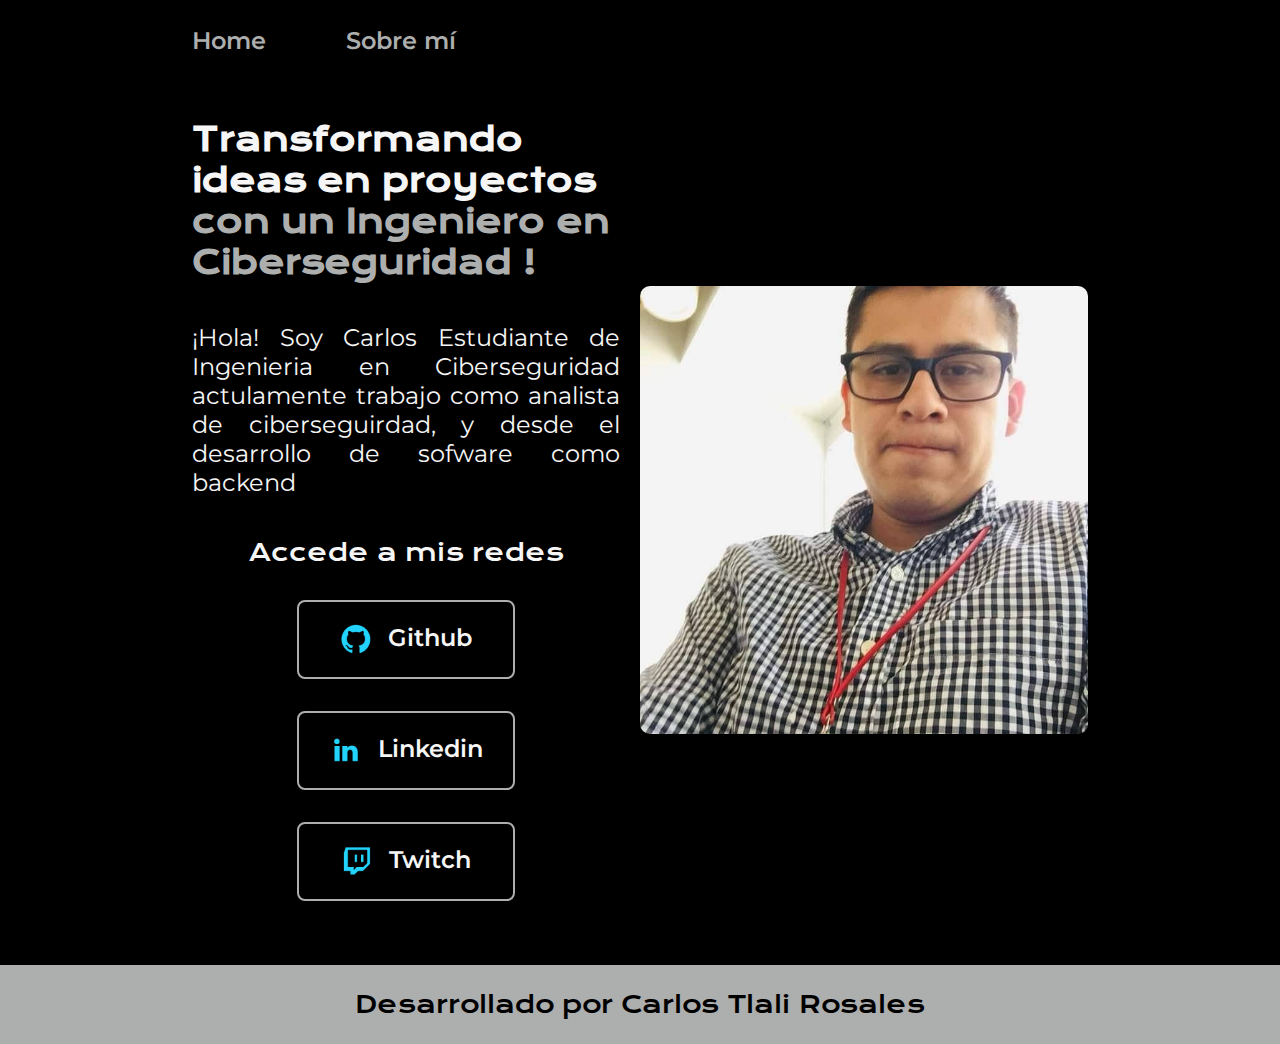
<file: index.html>
<!DOCTYPE html>
<html lang="es-mx">
<head>
    <meta charset="UTF-8"> 
    <meta http-equiv="X-UA-Compatible" content="IE=edge">
    <meta name="viewport" content="width=device-width, initial-scale=1.0">
    <title>Portafolio</title>
    <link rel="stylesheet" href="styles/style.css">

</head>
<body>
    <header class="header">
        <nav class="header__menu">
            <a class="header__menu__link" href="index.html">Home</a>
            <a class="header__menu__link" href="about.html">Sobre mí</a>
        </nav>
    </header>
    <main class="presentacion">
        <section class="presentacion__contenido">
            <h1 class="presentacion__contenido__titulo">
                Transformando ideas en proyectos 
                <strong class="titulo-destaque">con un Ingeniero en Ciberseguridad !
                </strong></h1>
                <p class="presentacion__contenido__texto">¡Hola! Soy Carlos Estudiante de Ingenieria en Ciberseguridad 
                    actulamente trabajo como analista de ciberseguirdad, y desde el desarrollo de sofware como backend 
                </p>
                <div class="presentacion__enlaces">
                    <h2 class="presentacion__enlaces__subtitulo">Accede a mis redes</h2>
                    <a class="presentacion__enlaces__link" href="https://github.com/Mrlexintong1">
                        <img src="./assets/github.png">
                        Github
                    </a>
                    <a class="presentacion__enlaces__link" href="https://www.linkedin.com/in/carlostlalirosales/">
                        <img src="./assets/linkedin.png">
                        Linkedin
                    </a>
                    <a class="presentacion__enlaces__link" href="https://www.twitch.tv/arlexinton">
                        <img src="./assets/twitch.png">
                        Twitch
                    </a>
                </div>
               
        </section>
            <img class="presentacion__imagen" src="./assets/CTR.jpeg" alt="Foto de Carlos">
    </main>
    <footer class="footer">
        <p>Desarrollado por Carlos Tlali Rosales </p>
    </footer>
</body>
</html>
</file>
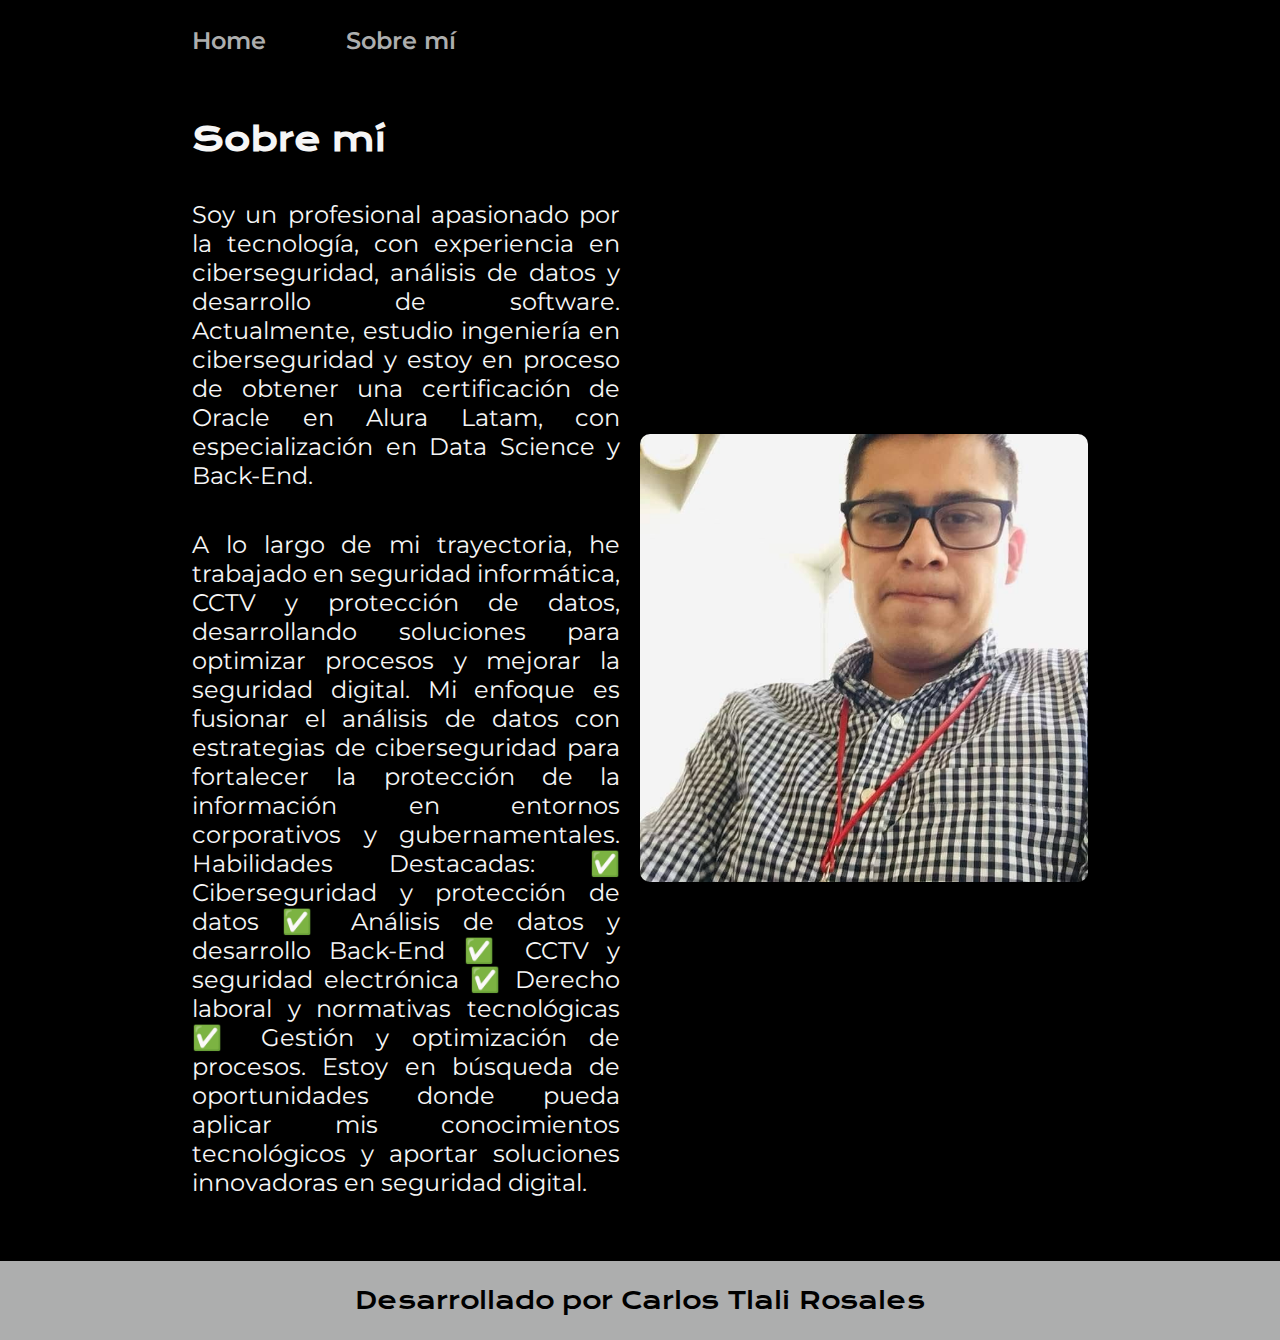
<file: about.html>
<!DOCTYPE html>
<html lang="es-mx">
<head>
    <meta charset="UTF-8">
    <meta name="viewport" content="width=device-width, initial-scale=1.0">
    <title>Portafolio</title>
    <link rel="stylesheet" href="styles/style.css">

</head>
<body>
    <header class="header">
        <nav class="header__menu">
            <a class="header__menu__link" href="index.html">Home</a>
            <a class="header__menu__link" href="about.html">Sobre mí</a>
        </nav>
    </header>
    <main class="presentacion">
        <section class="presentacion__contenido">
            <h1 class="presentacion__contenido__titulo">Sobre mí</h1>
                <p class="presentacion__contenido__texto">Soy un profesional apasionado por la tecnología, con experiencia en ciberseguridad, análisis de datos y desarrollo de software.
                     Actualmente, estudio ingeniería en ciberseguridad y estoy en proceso de obtener una certificación de Oracle en Alura Latam, con especialización en Data Science y Back-End.
                </p>
                <p class="presentacion__contenido__texto">
                   A lo largo de mi trayectoria, he trabajado en seguridad informática, CCTV y protección de datos, desarrollando soluciones para optimizar procesos y mejorar la seguridad digital. Mi enfoque es fusionar el análisis de datos con estrategias de ciberseguridad para fortalecer la protección de la información en entornos corporativos y gubernamentales.

                 Habilidades Destacadas:
                    ✅ Ciberseguridad y protección de datos
                    ✅ Análisis de datos y desarrollo Back-End
                    ✅ CCTV y seguridad electrónica
                    ✅ Derecho laboral y normativas tecnológicas
                    ✅ Gestión y optimización de procesos.

                    Estoy en búsqueda de oportunidades donde pueda aplicar mis conocimientos tecnológicos y aportar soluciones innovadoras en seguridad digital.
                </p>
               
        </section>
            <img class="presentacion__imagen" src="./assets/CTR.jpeg" alt="Foto de Carlos">
    </main>
    <footer class="footer">
        <p>Desarrollado por Carlos Tlali Rosales</p>
    </footer>
    
</body>
</html>
</file>
<file: styles/style.css>
@import url('https://fonts.googleapis.com/css2?family=Krona+One&family=Montserrat:wght@400;600&display=swap');


:root {
    --color-primaria: #000000;
    --color-secundaria: #F6F6F6;
    --color-terciaria: #adaeae;
    --color-hover: #272727;

    --fuente-krona: 'Krona One', sans-serif;
    --fuente-montserrat: 'Montserrat', sans-serif;
}

* {
    padding: 0;
    margin:0;
}

body{
    box-sizing: border-box;
    background-color: var(--color-primaria);
    color: var(--color-secundaria);
}

.header{
    padding: 2% 0% 0% 15%;
}

.header__menu{
    display: flex;
    gap: 80px;
}
.header__menu__link{
    font-family: var(--fuente-montserrat);
    font-size: 1.5rem;
    font-weight: 600;
    color: var(--color-terciaria);
    text-decoration: none;

}



.presentacion {
    padding: 5% 15%;
    display: flex;
    align-items: center;
    justify-content: space-between;
}

.presentacion__contenido{
    width: 50%;
    display: flex;
    flex-direction: column;
    gap: 40px;
}

.presentacion__contenido__texto {
    text-align: justify;
}
.presentacion__contenido__titulo{
    font-size: 2rem;
    font-family: var(--fuente-krona);
}

.titulo-destaque {
    color: var(--color-terciaria); ;
}

.presentacion__contenido__texto{
    font-size: 1.5rem;
    font-family: var(--fuente-montserrat);
}

.presentacion__enlaces{
    display: flex;
    flex-direction: column;
    justify-content: space-between;
    align-items: center;
    gap: 32px;
}

.presentacion__enlaces__subtitulo{
    font-family: var(--fuente-krona);
    font-weight: 400;
    font-size: 1.5rem;
}
.presentacion__enlaces__link{
      display: flex;
      justify-content: center;
      gap: 16px;
      border: 2px solid var(--color-terciaria);
      width: 50%;
      text-align: center;
      border-radius: 8px;
      font-size: 1.5rem;
      font-weight: 600;
      padding: 21.5px 0;
      text-decoration: none;
      color: var(--color-secundaria);
      font-family: var(--fuente-montserrat);
}

.presentacion__enlaces__link:hover{
    background-color: var(--color-hover);
}

.presentacion__imagen{
    float: right; 
    margin-left: 20px;
    width: 50%;
    border-radius: 10px;
}

ul{
    list-style: none;
    padding-left: 0;
}
ul li{
    display: flex;
    align-items: center;
    gap: 10px;
    margin-bottom: 8px;
}

ul li svg{
    content: "✅";
    font-size: 1.2em;
}
.footer{
    color:var(--color-primaria);
    background-color: var(--color-terciaria);
    padding: 24px;
    text-align: center;
    font-family: var(--fuente-krona);
    font-size: 1.5rem;
    font-weight: 400;
}

@media (max-width: 1200px) {

    .header{
         padding: 10%;  
    }
    .header__menu{
        justify-content: center;
    }
    .presentacion{
        flex-direction: column-reverse;
        padding: 5%;

    }

    .presentacion__contenido{
        width: auto;
    }
    
}
</file>
